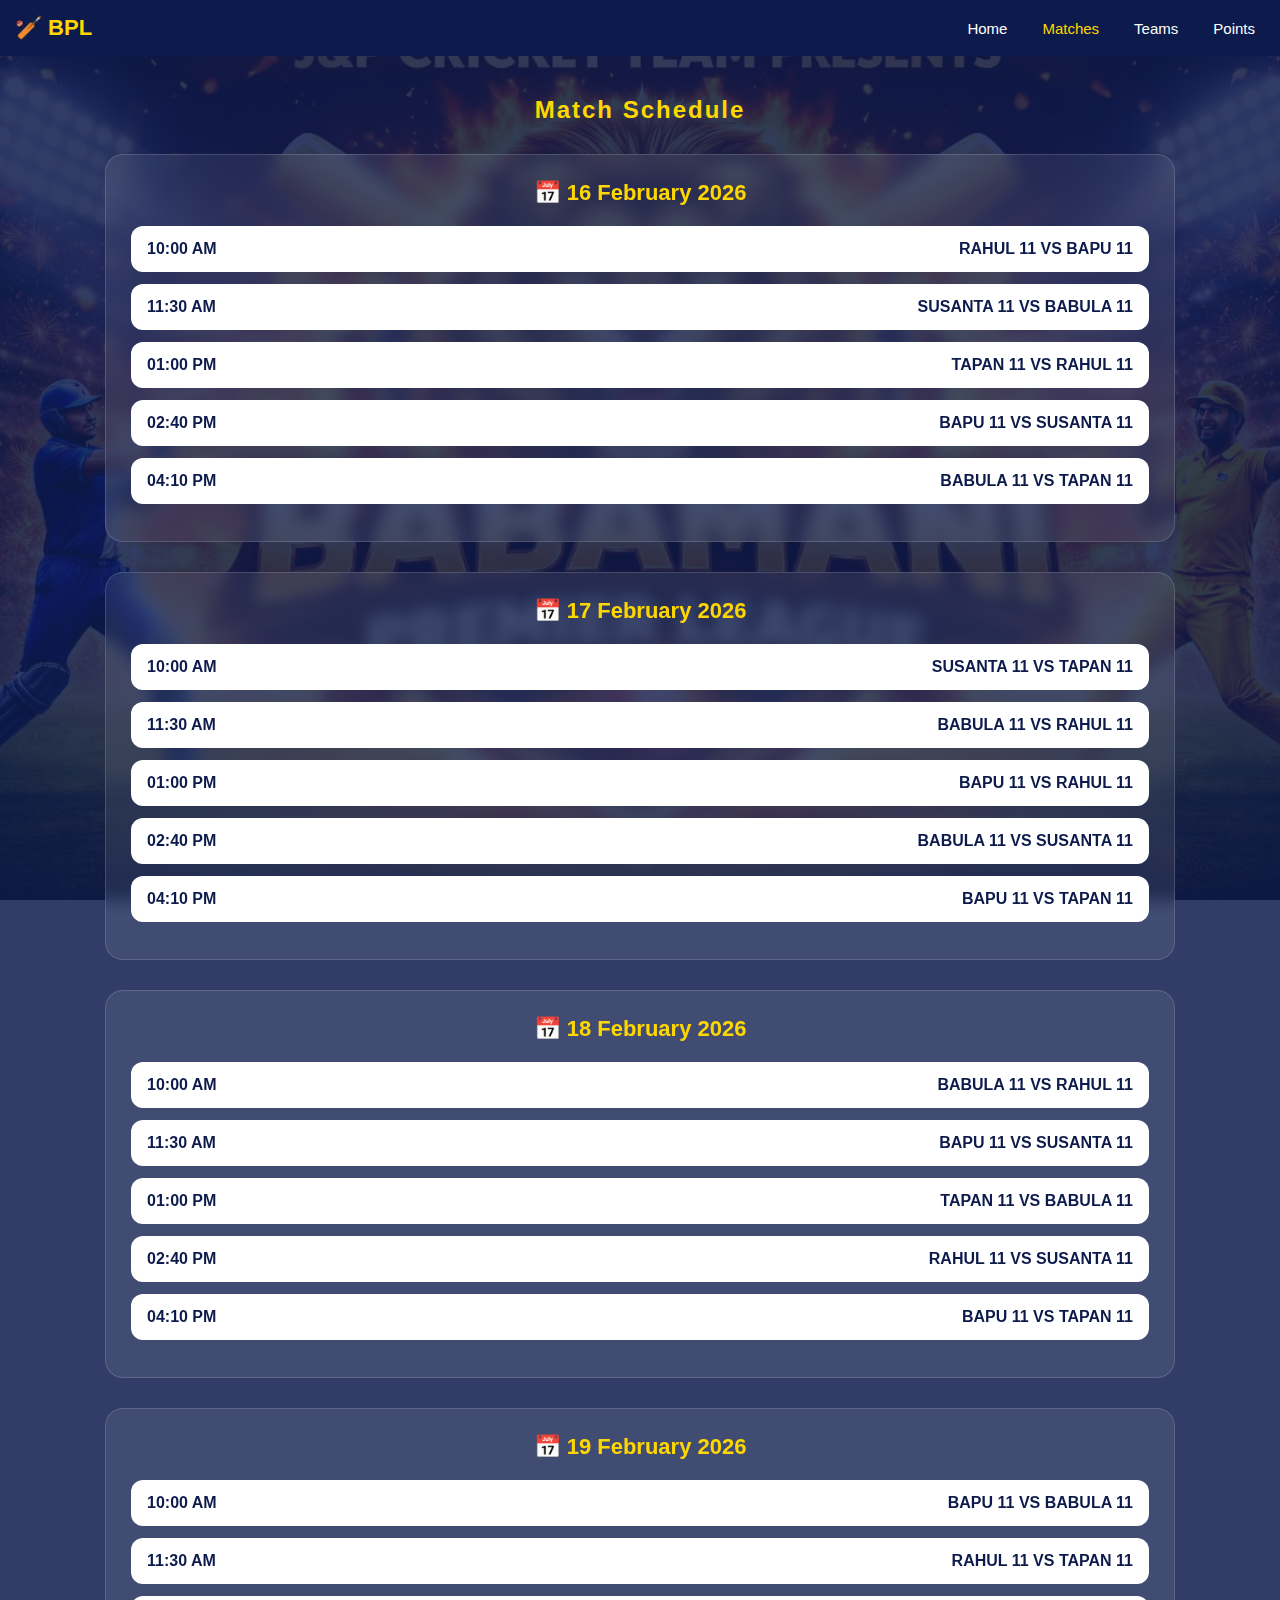
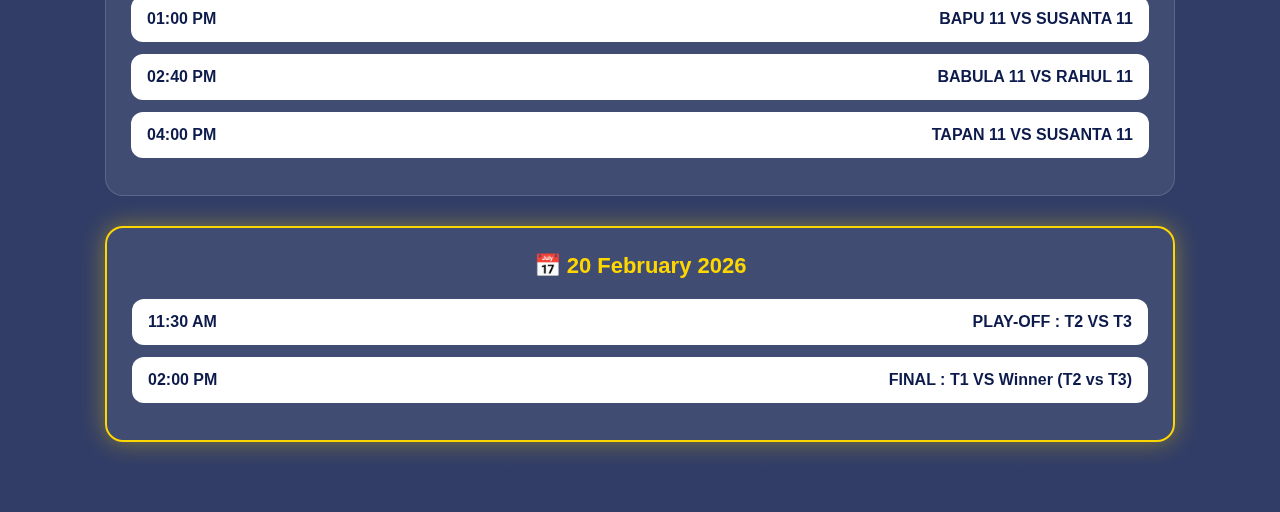
<file: matches.html>
<!DOCTYPE html>
<html>
<head>
<title>BPL Matches</title>
<link rel="stylesheet" href="style.css">
</head>

<body>

<header class="header">
  <div class="logo">🏏 BPL</div>
  <nav>
    <a href="index.html">Home</a>
    <a class="active" href="matches.html">Matches</a>
    <a href="teams.html">Teams</a>
    <a href="points.html">Points</a>
  </nav>
</header>

<!-- <section class="page">
<h2>Upcoming Matches</h2>

<div class="match">RAHUL 11 <span>VS</span> BAPU 11</div>
<div class="match">SUSANTA 11 <span>VS</span> BABULA 11</div>
<div class="match">TAPAN 11 <span>VS</span> RAHUL 11</div>
<div class="match">BAPU 11 <span>VS</span> SUSANTA 11</div>
<div class="match">BABULA 11 <span>VS</span> TAPAN 11</div>

</section> -->

<section class="match-section" id="matches">
  <h2 class="section-title">Match Schedule</h2>

  <!-- 16 FEB -->
  <div class="day-card">
    <h3 class="day-title">📅 16 February 2026</h3>
    <div class="match-row"><span>10:00 AM</span><span>RAHUL 11 <b>VS</b> BAPU 11</span></div>
    <div class="match-row"><span>11:30 AM</span><span>SUSANTA 11 <b>VS</b> BABULA 11</span></div>
    <div class="match-row"><span>01:00 PM</span><span>TAPAN 11 <b>VS</b> RAHUL 11</span></div>
    <div class="match-row"><span>02:40 PM</span><span>BAPU 11 <b>VS</b> SUSANTA 11</span></div>
    <div class="match-row"><span>04:10 PM</span><span>BABULA 11 <b>VS</b> TAPAN 11</span></div>
  </div>

  <!-- 17 FEB -->
  <div class="day-card">
    <h3 class="day-title">📅 17 February 2026</h3>
    <div class="match-row"><span>10:00 AM</span><span>SUSANTA 11 <b>VS</b> TAPAN 11</span></div>
    <div class="match-row"><span>11:30 AM</span><span>BABULA 11 <b>VS</b> RAHUL 11</span></div>
    <div class="match-row"><span>01:00 PM</span><span>BAPU 11 <b>VS</b> RAHUL 11</span></div>
    <div class="match-row"><span>02:40 PM</span><span>BABULA 11 <b>VS</b> SUSANTA 11</span></div>
    <div class="match-row"><span>04:10 PM</span><span>BAPU 11 <b>VS</b> TAPAN 11</span></div>
  </div>

  <!-- 18 FEB -->
  <div class="day-card">
    <h3 class="day-title">📅 18 February 2026</h3>
    <div class="match-row"><span>10:00 AM</span><span>BABULA 11 <b>VS</b> RAHUL 11</span></div>
    <div class="match-row"><span>11:30 AM</span><span>BAPU 11 <b>VS</b> SUSANTA 11</span></div>
    <div class="match-row"><span>01:00 PM</span><span>TAPAN 11 <b>VS</b> BABULA 11</span></div>
    <div class="match-row"><span>02:40 PM</span><span>RAHUL 11 <b>VS</b> SUSANTA 11</span></div>
    <div class="match-row"><span>04:10 PM</span><span>BAPU 11 <b>VS</b> TAPAN 11</span></div>
  </div>

  <!-- 19 FEB -->
  <div class="day-card">
    <h3 class="day-title">📅 19 February 2026</h3>
    <div class="match-row"><span>10:00 AM</span><span>BAPU 11 <b>VS</b> BABULA 11</span></div>
    <div class="match-row"><span>11:30 AM</span><span>RAHUL 11 <b>VS</b> TAPAN 11</span></div>
    <div class="match-row"><span>01:00 PM</span><span>BAPU 11 <b>VS</b> SUSANTA 11</span></div>
    <div class="match-row"><span>02:40 PM</span><span>BABULA 11 <b>VS</b> RAHUL 11</span></div>
    <div class="match-row"><span>04:00 PM</span><span>TAPAN 11 <b>VS</b> SUSANTA 11</span></div>
  </div>

  <!-- 20 FEB -->
  <div class="day-card playoff">
    <h3 class="day-title">📅 20 February 2026</h3>
    <div class="match-row"><span>11:30 AM</span><span>PLAY-OFF : <b>T2 VS T3</b></span></div>
    <div class="match-row"><span>02:00 PM</span><span>FINAL : <b>T1 VS Winner (T2 vs T3)</b></span></div>
  </div>

</section>


</body>
</html>
</file>
<file: style.css>
*{

 margin:0;

 padding:0;

 box-sizing:border-box;

 font-family:Arial, sans-serif;

}



body{

 background:

 linear-gradient(rgba(13,27,76,.85),rgba(13,27,76,.85)),

 url("Babamani.jpeg") center/cover no-repeat fixed;

 color:white;

}



/* ================= HEADER ================= */

.header{

 display:flex;

 justify-content:space-between;

 align-items:center;

 padding:15px 20px;

 background:#0d1b4c;

 flex-wrap:wrap;

}



nav{

 display:flex;

 gap:15px;

}



nav a{

 color:white;

 text-decoration:none;

 font-size:15px;

}



nav a.active,

nav a:hover{

 color:#ffd700;

}



/* ================= HERO ================= */

.hero{

 text-align:center;

 padding:60px 20px;

}



.hero h1{

 font-size:36px;

 color:#ffd700;

}



.hero p{

 font-size:16px;

 margin-top:8px;

 opacity:.9;

}



/* ================= INFO ================= */

.info{

 display:flex;

 justify-content:center;

 gap:20px;

 padding:20px;

 flex-wrap:wrap;

}



.card{

 background:white;

 color:#0d1b4c;

 padding:20px;

 border-radius:14px;

 width:260px;

 animation:fade .6s;

 box-shadow:0 8px 20px rgba(0,0,0,.2);

}



/* ================= PAGE ================= */

.page{

 padding:30px 20px;

 text-align:center;

 max-width:1000px;

 margin:auto;

}



.page h2{

 color:#ffd700;

 margin-bottom:15px;

}



/* ================= MATCH ================= */

/* .match{

 background:white;

 color:#0d1b4c;

 padding:15px;

 margin:12px auto;

 max-width:420px;

 border-radius:12px;

 font-weight:600;

} */



/* ===== MATCH SECTION ===== */

.match-section{

  padding:40px 15px;

  max-width:1100px;

  margin:auto;

}



.section-title{

  text-align:center;

  font-size:32px;

  margin-bottom:30px;

  color:#ffd700;

}



/* ===== DAY FRAME ===== */

.day-card{

  background:rgba(255,255,255,0.08);

  border:1px solid rgba(255,255,255,0.15);

  backdrop-filter:blur(8px);

  border-radius:18px;

  padding:25px;

  margin-bottom:30px;

  animation:slideUp .8s ease;

}



/* Playoff Highlight */

.day-card.playoff{

  border:2px solid #ffd700;

  box-shadow:0 0 25px rgba(255,215,0,.4);

}



/* ===== DATE TITLE ===== */

.day-title{

  text-align:center;

  font-size:22px;

  margin-bottom:20px;

  color:#ffd700;

}



/* ===== MATCH ROW ===== */

.match-row{

  display:flex;

  justify-content:space-between;

  align-items:center;

  padding:14px 16px;

  margin-bottom:12px;

  background:white;

  color:#0d1b4c;

  border-radius:12px;

  font-weight:bold;

  animation:fadeIn .6s ease forwards;

}



.match-row span:last-child{

  text-align:right;

}



/* Hover effect (Laptop) */

@media(min-width:768px){

  .match-row:hover{

    transform:scale(1.03);

    box-shadow:0 12px 25px rgba(0,0,0,.25);

    transition:.3s;

  }

}



/* ===== MOBILE PERFECT VIEW ===== */

@media(max-width:600px){

  .match-row{

    flex-direction:column;

    gap:6px;

    text-align:center;

    font-size:15px;

  }



  .day-title{

    font-size:20px;

  }



  .section-title{

    font-size:26px;

  }

}



/* ===== ANIMATIONS ===== */

@keyframes slideUp{

  from{

    opacity:0;

    transform:translateY(30px);

  }

  to{

    opacity:1;

    transform:none;

  }

}



@keyframes fadeIn{

  from{

    opacity:0;

    transform:translateY(10px);

  }

  to{

    opacity:1;

    transform:none;

  }

}





/* ================= TEAMS ================= */

/* .team-list{

 display:grid;

 grid-template-columns:repeat(3,1fr);

 gap:15px;

}



.team-list li{

 background:white;

 color:#0d1b4c;

 padding:14px;

 border-radius:12px;

 font-weight:600;

 list-style:none;

} */  



*{

 margin:0;

 padding:0;

 box-sizing:border-box;

 font-family:Arial, Helvetica, sans-serif;

}



body{

 background:linear-gradient(rgba(13,27,76,.85),rgba(13,27,76,.85)),

 url("Babamani.jpeg") center/cover no-repeat fixed;

 color:white;

}



/* HEADER */

.header{

 display:flex;

 justify-content:space-between;

 align-items:center;

 padding:15px;

 background:#0d1b4c;

 flex-wrap:wrap;

}



.logo{

 font-size:22px;

 font-weight:bold;

 color:#ffd700;

}



nav a{

 color:white;

 margin:0 10px;

 text-decoration:none;

}



nav a.active{

 color:#ffd700;

}



/* PAGE */

.page{

 padding:40px 15px;

 text-align:center;

 animation:fade .6s;

}



.title{

 font-size:32px;

 margin-bottom:30px;

 color:#ffd700;

}



/* TEAM LIST */

.team-list{

 list-style:none;

 max-width:400px;

 margin:auto;

}



.team-list li{

 background:white;

 color:#0d1b4c;

 padding:16px;

 margin:15px 0;

 border-radius:14px;

 font-size:18px;

 font-weight:bold;

 cursor:pointer;

 animation:slideUp .5s;

}



.team-list li:hover{

 transform:scale(1.05);

 box-shadow:0 12px 25px rgba(0,0,0,.3);

 transition:.3s;

}



/* PLAYER MODAL */

.player-modal{

 position:fixed;

 top:0;

 left:0;

 width:100%;

 height:100%;

 background:rgba(0,0,0,.7);

 display:none;

 justify-content:center;

 align-items:center;

 z-index:999;

}



.player-box{

 background:white;

 color:#0d1b4c;

 width:90%;

 max-width:350px;

 padding:25px;

 border-radius:20px;

 text-align:center;

 animation:zoom .4s;

}



.player-box h3{

 margin-bottom:15px;

 color:#1f3c88;

}



.player-box ul{

 list-style:none;

}



.player-box li{

 padding:10px;

 border-bottom:1px solid #ddd;

 font-weight:bold;

 animation:fade .4s;

}



.player-box button{

 margin-top:15px;

 padding:10px 20px;

 border:none;

 background:#1f3c88;

 color:white;

 border-radius:20px;

 cursor:pointer;

}



/* MOBILE FIX */

@media(max-width:600px){

 .title{font-size:26px;}

 .team-list li{font-size:16px;}

}



/* ANIMATIONS */

@keyframes fade{

 from{opacity:0}

 to{opacity:1}

}



@keyframes slideUp{

 from{opacity:0;transform:translateY(20px)}

 to{opacity:1;transform:none}

}



@keyframes zoom{

 from{transform:scale(.7);opacity:0}

 to{transform:scale(1);opacity:1}

}





/* ================= TABLE ================= */

table{

 width:100%;

 max-width:600px;

 margin:auto;

 background:white;

 color:#0d1b4c;

 border-collapse:collapse;

 border-radius:12px;

 overflow:hidden;

}



th,td{

 padding:12px;

 border-bottom:1px solid #ddd;

}



th{

 background:#0d1b4c;

 color:#ffd700;

}



/* ================= FOOTER ================= */

footer{

 text-align:center;

 padding:15px;

 font-size:13px;

 opacity:.85;

}



/* ================= MOBILE RESPONSIVE FIX ================= */

@media(max-width:768px){



 .hero h1{

   font-size:24px;

 }



 nav{

   width:100%;

   justify-content:center;

   margin-top:10px;

   flex-wrap:wrap;

 }



 .info{

   flex-direction:column;

   align-items:center;

 }



 .card{

   width:100%;

   max-width:320px;

 }



 .team-list{

   grid-template-columns:1fr;

 }



 .match{

   max-width:100%;

 }



 table{

   font-size:14px;

 }

}



/* ================= ANIMATION ================= */

@keyframes fade{

 from{opacity:0;transform:translateY(15px)}

 to{opacity:1;transform:none}

}
/* Sponsorship Section Styles */
.sponsorship {
    padding: 40px 20px;
    background: #0d1b4c; /* Deep Blue background */
    text-align: center;
    color: white;
}

.section-title {
    color: #ffd700; /* Golden Color */
    font-size: 24px;
    margin-bottom: 30px;
    letter-spacing: 2px;
}

.sponsor-container {
    display: flex;
    flex-direction: column; /* Mobile mein upar niche dikhega */
    gap: 20px;
    align-items: center;
    max-width: 800px;
    margin: 0 auto;
}

/* Video Box Style */
.sponsor-video-box {
    position: relative;
    width: 100%;
    max-width: 400px;
    border-radius: 15px;
    overflow: hidden;
    border: 3px solid #ffd700;
    box-shadow: 0 10px 20px rgba(0,0,0,0.5);
}

.sponsor-video-box video {
    width: 100%;
    display: block;
}

.badge {
    position: absolute;
    top: 10px;
    left: 10px;
    background: red;
    padding: 2px 8px;
    font-size: 10px;
    font-weight: bold;
    border-radius: 3px;
}

/* Photo Box Style */
.sponsor-photo-box {
    width: 100%;
    max-width: 400px;
    background: white;
    padding: 10px;
    border-radius: 15px;
    box-shadow: 0 10px 20px rgba(0,0,0,0.3);
}

.sponsor-photo-box img {
    width: 100%;
    height: auto;
    border-radius: 10px;
}

.sponsor-photo-box p {
    color: #0d1b4c;
    font-weight: bold;
    margin-top: 10px;
}

/* Responsive: Desktop mein side-by-side dikhega */
@media (min-width: 768px) {
    .sponsor-container {
        flex-direction: row;
        justify-content: center;
    }
}
</file>
